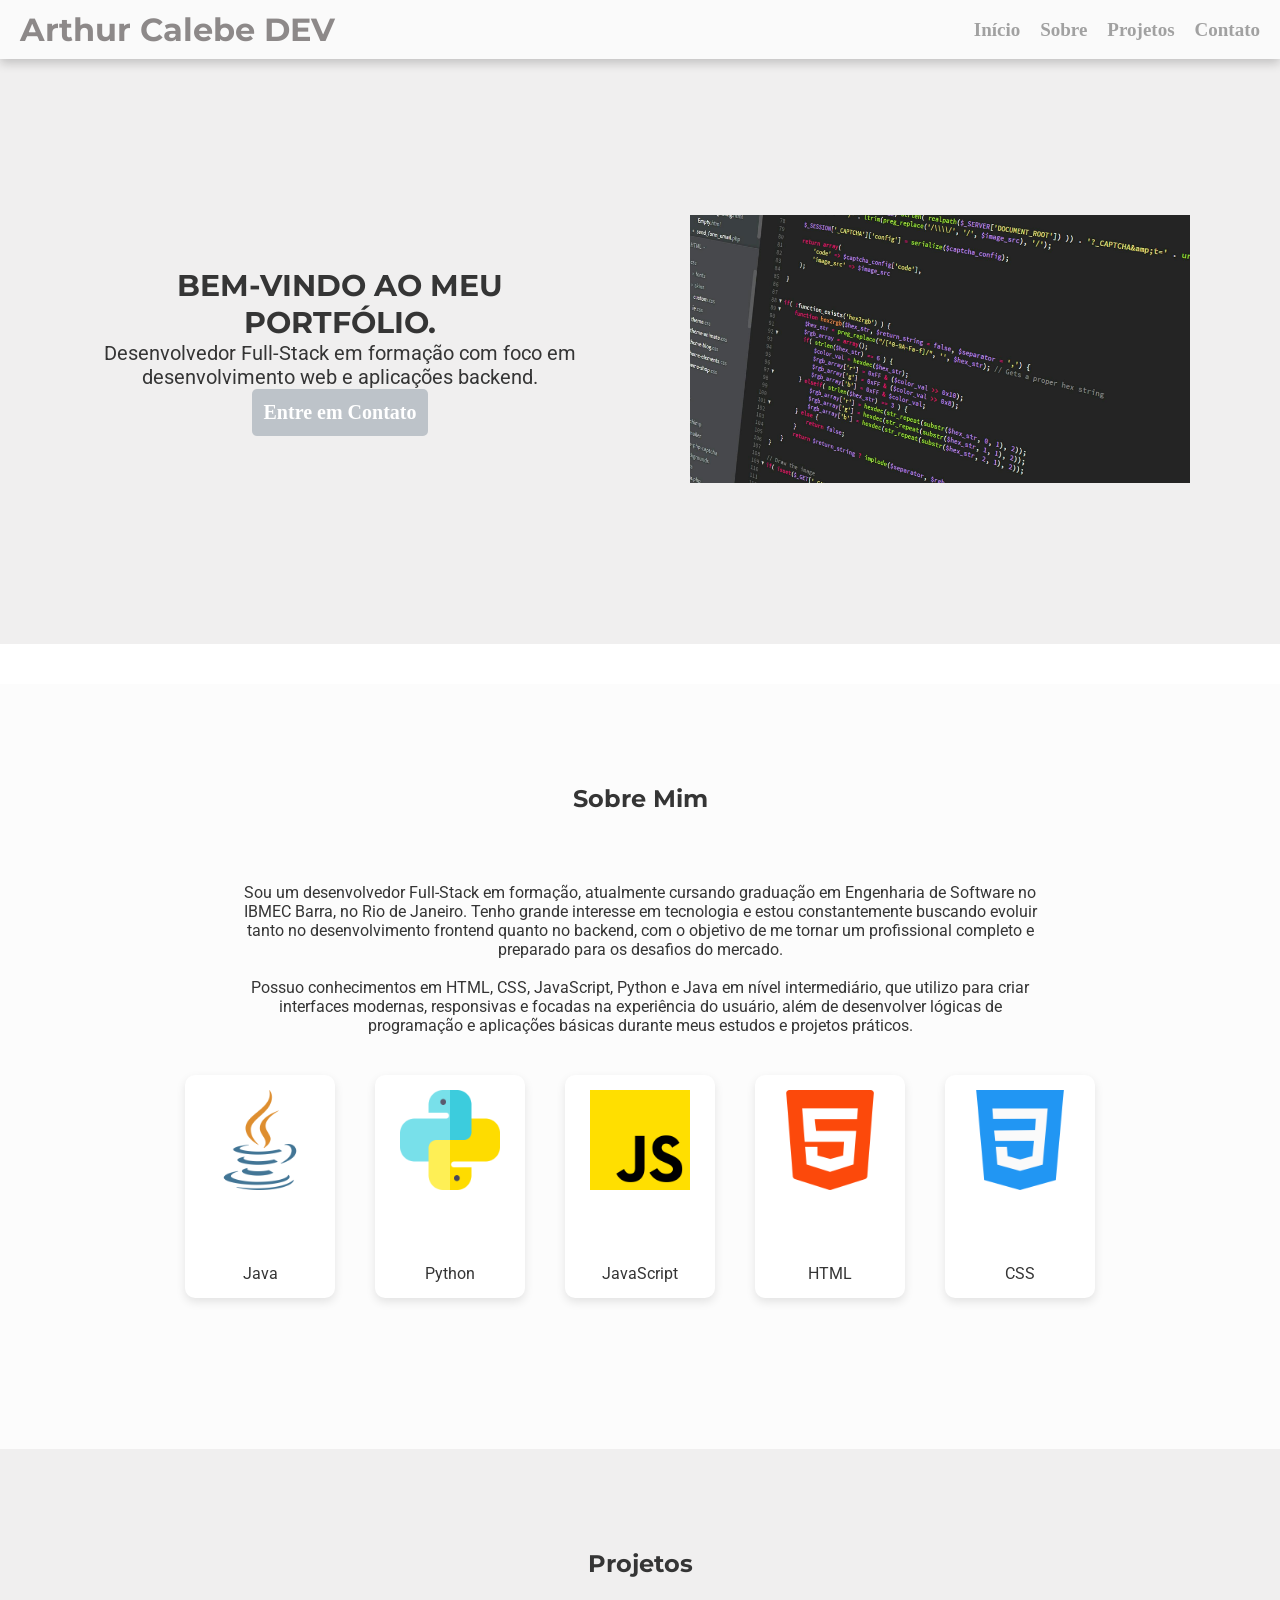
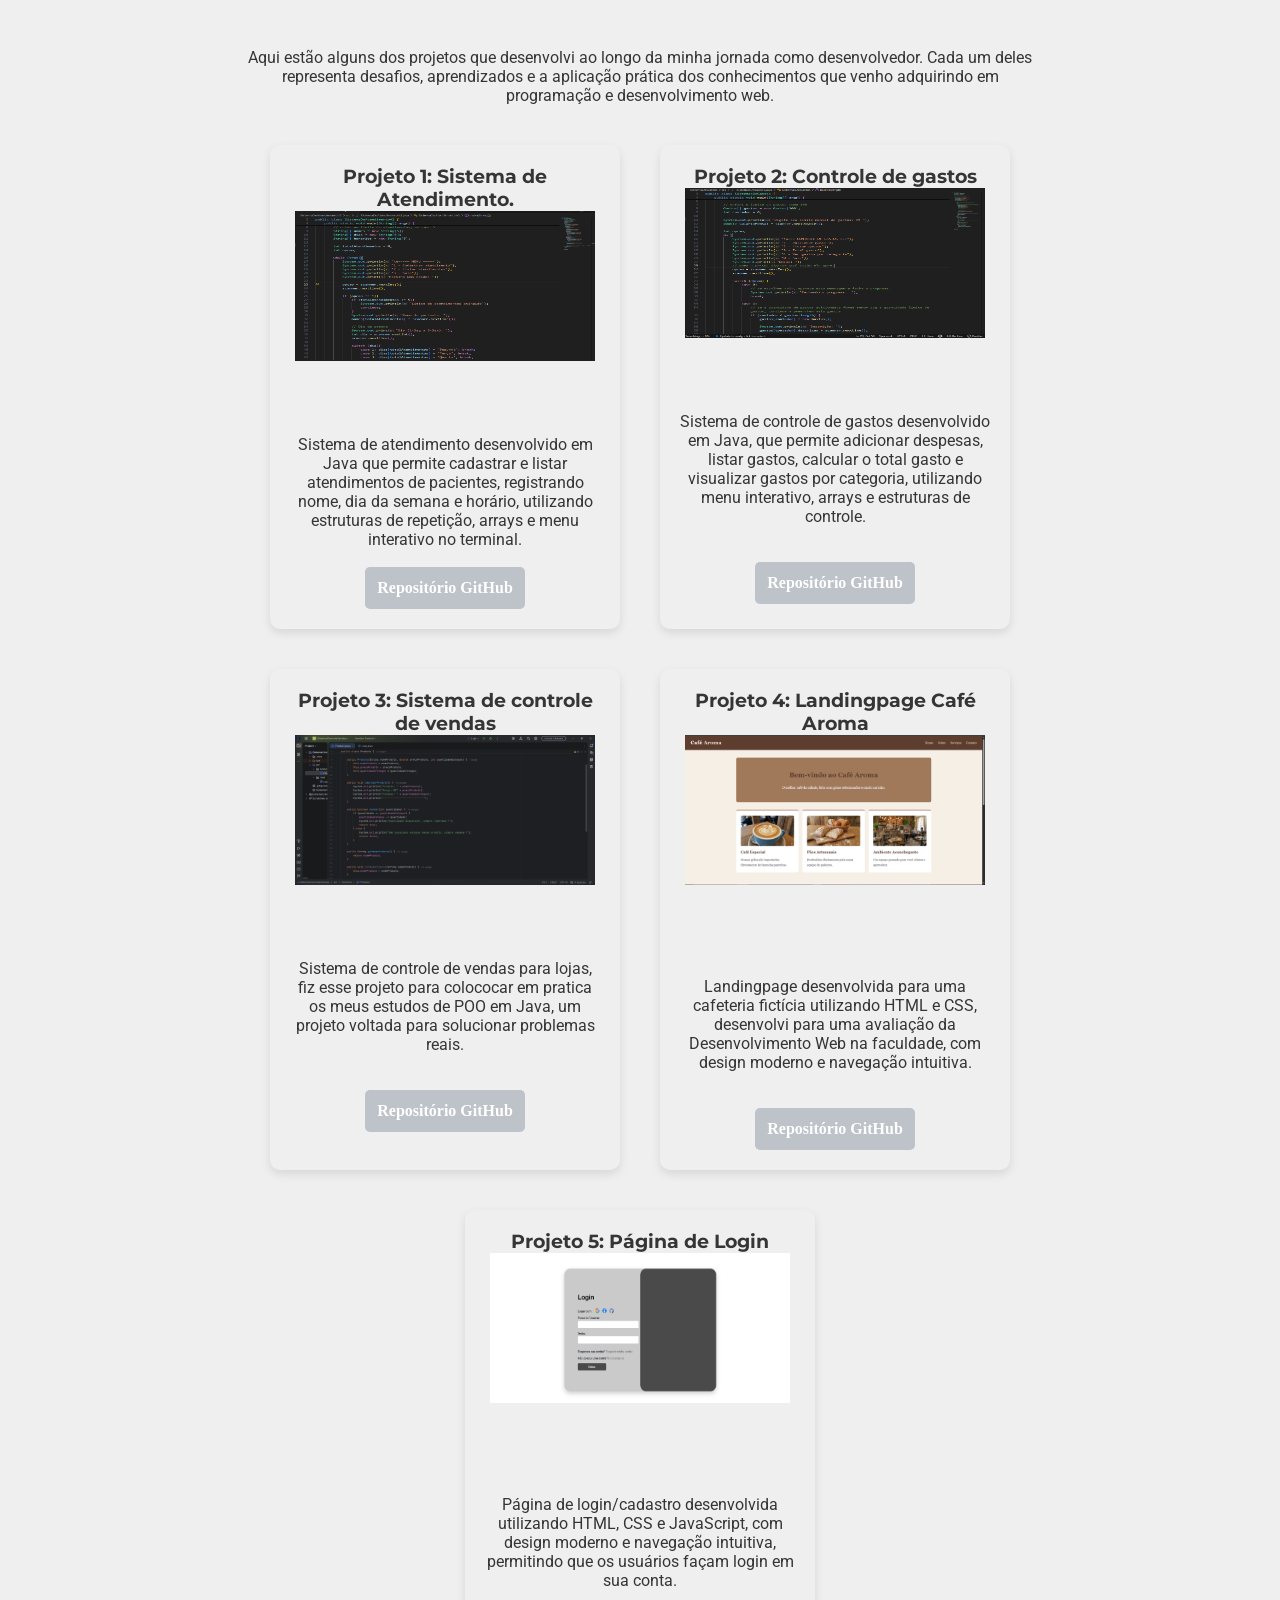
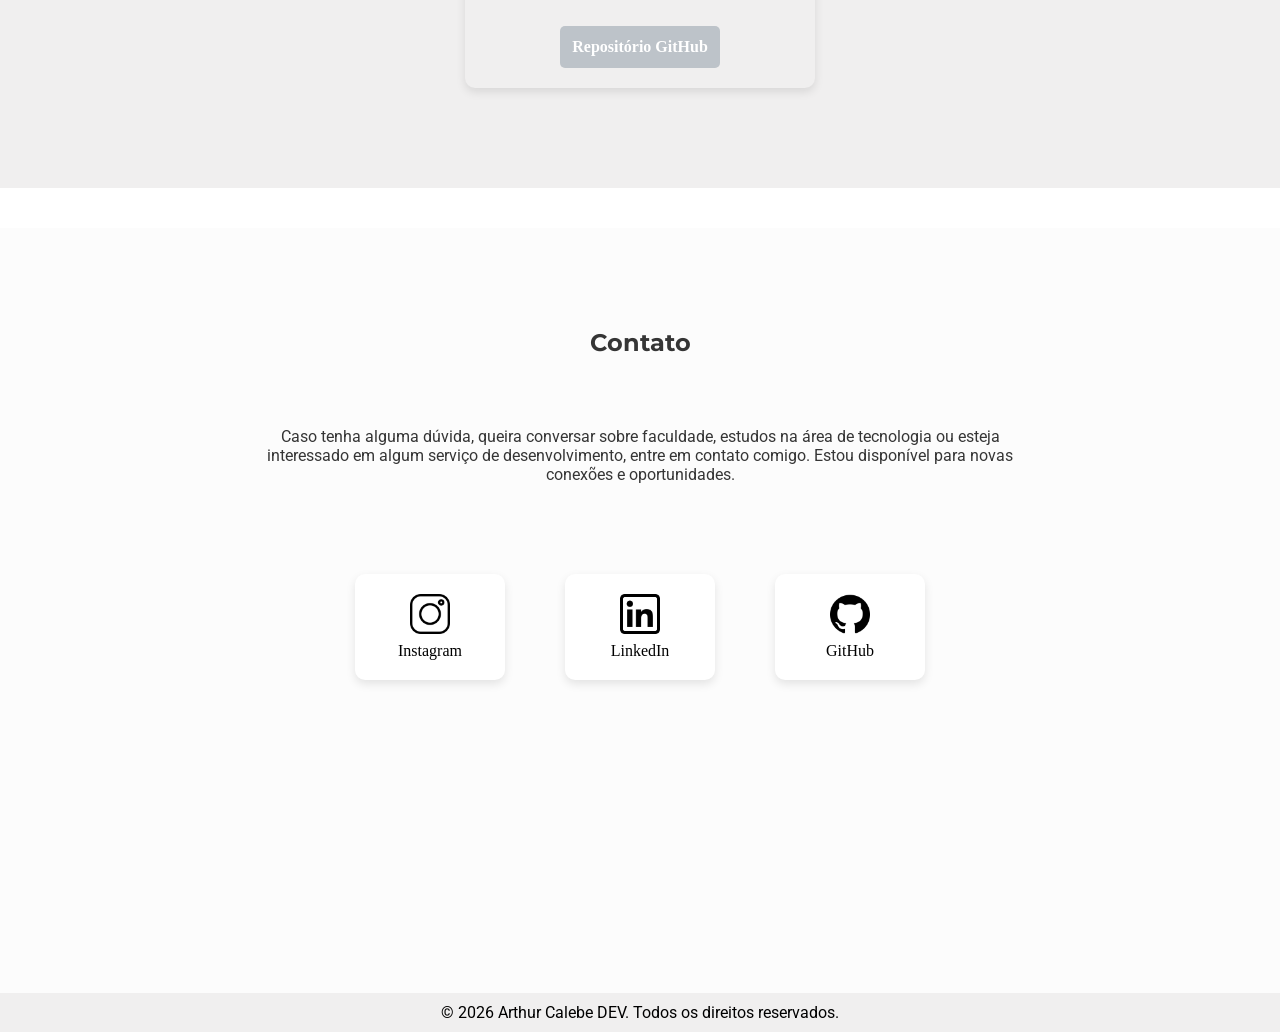
<file: index.html>
<!DOCTYPE html>
<html lang="pt-br">
<head>
    <meta charset="UTF-8">
    <meta name="viewport" content="width=device-width, initial-scale=1.0">
    <link rel="stylesheet" href="style.css">
    <title>Arthur Calebe DEV</title>
</head>
<body>
    
    <header>
        <h1>Arthur Calebe DEV</h1>

        <button class="menu-hamburguer" id="menuToggle" aria-label="Abrir menu">&#9776;</button>

        <nav class="Links" id="menuNav">
            <ul>
                <li><a href="#home">Início</a></li>
                <li><a href="#sobre">Sobre</a></li>
                <li><a href="#servicos">Projetos</a></li>
                <li><a href="#contato">Contato</a></li>
            </ul>
        </nav>
    </header>

    <section id="home">
        <div class="content">
            <h2>BEM-VINDO AO MEU PORTFÓLIO.</h2>
            <p>Desenvolvedor Full-Stack em formação com foco em desenvolvimento web e aplicações backend.</p>
            <a href="https://www.linkedin.com/in/arthur-calebe-a411b9319" class="btn" target="_blank">Entre em Contato</a>
        </div>

        <div class="img-home">
            <img src="img/pexels-pixabay-270348.jpg" alt="Código no computador" width="500">
        </div>
    </section>

    <section id="sobre">
        <h2>Sobre Mim</h2>
        <p>Sou um desenvolvedor Full-Stack em formação, atualmente cursando graduação em Engenharia de Software no IBMEC Barra, no Rio de Janeiro. Tenho grande interesse em tecnologia e estou constantemente buscando evoluir tanto no desenvolvimento frontend quanto no backend, com o objetivo de me tornar um profissional completo e preparado para os desafios do mercado.
            <br>
            <br>
        Possuo conhecimentos em HTML, CSS, JavaScript, Python e Java em nível intermediário, que utilizo para criar interfaces modernas, responsivas e focadas na experiência do usuário, além de desenvolver lógicas de programação e aplicações básicas durante meus estudos e projetos práticos.
        </p>
        <div class="tecnologias">
        <div class="card-skill">
            <img src="img/java.png" alt="Logo Java" width="100">
            <p>Java</p>
        </div>

        <div class="card-skill">
            <img src="img/python.png" alt="Logo Python" width="100">
            <p>Python</p>
        </div>

        <div class="card-skill">
            <img src="img/js.png" alt="Logo JavaScript" width="100">
            <p>JavaScript</p>
        </div>

        <div class="card-skill">
            <img src="img/html-5.png" alt="Logo HTML" width="100">
            <p>HTML</p>
        </div>

        <div class="card-skill">
            <img src="img/css-3.png" alt="Logo CSS" width="100">
            <p>CSS</p>
        </div>
        </div>
    </section>

    <section id="servicos">
        <h2>Projetos</h2>
        <p>Aqui estão alguns dos projetos que desenvolvi ao longo da minha jornada como desenvolvedor. Cada um deles representa desafios, aprendizados e a aplicação prática dos conhecimentos que venho adquirindo em programação e desenvolvimento web.</p>
        <div id="projetos">

            <div class="atendimento">
                <h3>Projeto 1: Sistema de Atendimento.</h3>
                <img src="img/imgProjetos/SistemaDeAtendimentoV2.PNG" alt="Projeto 1" width="300" height="150">
                <p>Sistema de atendimento desenvolvido em Java que permite cadastrar e listar atendimentos de pacientes, registrando nome, dia da semana e horário, utilizando estruturas de repetição, arrays e menu interativo no terminal.</p>
                <br>
                <a href="https://github.com/Arthur-Calebe/SistemaDeAtendimentoV2" class="btn" target="_blank">Repositório GitHub</a>
            </div>

            <div class="gerenciamento">
                <h3>Projeto 2: Controle de gastos</h3>
                <img src="img/imgProjetos/ControleDeGastos.PNG" alt="Projeto 2" width="300" height="150">
                <p>Sistema de controle de gastos desenvolvido em Java, que permite adicionar despesas, listar gastos, calcular o total gasto e visualizar gastos por categoria, utilizando menu interativo, arrays e estruturas de controle.</p>
                <br>
                <br>
                <a href="https://github.com/Arthur-Calebe/Sistema-de-Gastos" class="btn" 
                target="_blank">Repositório GitHub</a>
            </div>

            <div class="sistemaDeVendas">
                <h3>Projeto 3: Sistema de controle de vendas</h3>
                <img src="img/Loja02.PNG" alt="Projeto 4" width="300" height="150">
                <br>
                <p>Sistema de controle de vendas para lojas, fiz esse projeto para colococar em pratica os meus estudos de POO em Java, um projeto voltada para solucionar problemas reais.</p>
                <br>
                <br>
                <a href="https://github.com/Arthur-Calebe/SistemaControleVendas" class="btn" target="_blank">Repositório GitHub</a>
            </div>
            
            <div class="cafeAroma">
                <h3>Projeto 4: Landingpage Café Aroma</h3>
                <img src="img/imgProjetos/homeCadeAroma.PNG" alt="Projeto 3" width="300" height="150">
                <br>
                <br>
                <p>Landingpage desenvolvida para uma cafeteria fictícia utilizando HTML e CSS, desenvolvi para uma avaliação da Desenvolvimento Web na faculdade, com design moderno e navegação intuitiva.</p>
                <br>
                <br>
                <a href="https://github.com/Arthur-Calebe/Cafe--Aroma" class="btn" target="_blank">Repositório GitHub</a>
            </div>

            <div class="páginaLogin">
                <h3>Projeto 5: Página de Login</h3>
                <img src="img/imgProjetos/ProjetoLogin.PNG" alt="Projeto 4" width="300" height="150">
                <br>
                <br>
                <p>Página de login/cadastro desenvolvida utilizando HTML, CSS e JavaScript, com design moderno e navegação intuitiva, permitindo que os usuários façam login em sua conta.</p>
                <br>
                <br>
                <a href="https://github.com/Arthur-Calebe/TelaDeLogin" class="btn" target="_blank">Repositório GitHub</a>
            </div>
        </div>

        
    </section>

    <section id="contato">
        <h2>Contato</h2>
        <p>Caso tenha alguma dúvida, queira conversar sobre faculdade, estudos na área de tecnologia ou esteja interessado em algum serviço de desenvolvimento, entre em contato comigo. Estou disponível para novas conexões e oportunidades.</p>
        <div class="redes">
            <div class="caixa-insta">
                <a class="instagram" href="https://www.instagram.com/arthurcalebe__" target="_blank">
                <img src="img/instagram (1).png" alt="Instagram" width="40">
                <span>Instagram</span>
                </a>
            </div>
            <div class="caixa-linkedin">
                <a class="linkedin" href="https://www.linkedin.com/in/arthur-calebe-a411b9319" target="_blank">
                <img src="img/linkedin.png" alt="LinkedIn" width="40">
                <span>LinkedIn</span>
                </a>
            </div>
            <div class="caixa-github">
                <a class="github" href="https://www.github.com/arthur-calebe" target="_blank">
                <img src="img/github (1).png" alt="GitHub" width="40">
                <span>GitHub</span>
                </a>
            </div>
        </div>
    </section>

    <footer>
    <p>&copy; 2026 Arthur Calebe DEV. Todos os direitos reservados.</p>
    </footer>

    <script>
        const menuToggle = document.getElementById('menuToggle');
        const menuNav = document.getElementById('menuNav');

        menuToggle.addEventListener('click', () => {
            menuNav.classList.toggle('open');
        });

        /* Fecha o menu ao clicar em qualquer link */
        menuNav.querySelectorAll('a').forEach(link => {
            link.addEventListener('click', () => {
                menuNav.classList.remove('open');
            });
        });
    </script>

</body>
</html>
</file>
<file: style.css>
@import url('https://fonts.googleapis.com/css2?family=Poetsen+One&family=Rakkas&family=Roboto:ital,wght@0,100..900;1,100..900&display=swap');

@import url('https://fonts.googleapis.com/css2?family=Montserrat:ital,wght@0,100..900;1,100..900&family=Poetsen+One&family=Rakkas&family=Roboto:ital,wght@0,100..900;1,100..900&display=swap');

h1, h2, h3 {
    font-family: 'Montserrat', sans-serif;
}

p {
    font-family: 'Roboto', sans-serif;
}

*{
    margin: 0px;
    padding: 0px;
    box-sizing: border-box;
}

html{
    scroll-behavior: smooth; /*faz com que sempre q você clique no link do nav a tela te leve de forma suave para a area*/
}

header{
    color: #8d8989;
    padding: 10px 20px;
    background-color: rgb(250, 250, 250);

    display: flex;
    align-items: center;
    justify-content: space-between; /*Para deixar lado a lado*/
    box-shadow: 0px 4px 10px rgba(0,0,0,0.2);/*Sombra*/

    position: sticky; /* faz o header ficar "grudado" no topo*/
    top: 0; /*definir que ele fique colado no topo*/
    z-index: 1000;/*Garantir que ele fique por cima das outras coisas*/
}

/* MENU HAMBURGUER — só aparece no mobile */
.menu-hamburguer {
    display: none;
    background: none;
    border: none;
    font-size: 28px;
    cursor: pointer;
    color: #8d8989;
    line-height: 1;
    padding: 4px 8px;
    transition: color 0.2s;
}

.menu-hamburguer:hover {
    color: #353535;
}

.Links ul{
    list-style: none;
    display: flex;
    gap: 20px;
    margin: 0;
    padding: 0;
}

.Links a{
    text-decoration: none;
    color: #a1a1a1;
    font-weight: bold;
    font-size: 19px;
}

#home{
    font-size: 20px;
    color: #353535;
    background-color: #f0efef;
    padding-top: 5px;
    display: flex;
    flex-wrap: nowrap;
    text-align: center;
    justify-content: center;
    align-items: center;
    gap: 100px;
    min-height: 65vh;

    padding: 0 80px;
}

.content {
    max-width: 500px;
}

.btn{
    display: inline-block;
    background-color: #bdc3c9;
    color: white;
    padding: 12px;
    text-decoration: none;
    border-radius: 5px;
    font-weight: bold;
}

#sobre{
    color: #353535;
    justify-content: space-between;
    background-color: #fcfcfc;
    text-align: center;
    justify-content: center;
    align-items: center;
    margin-top: 40px;
    gap: 80px;
    padding: 100px 80px;
    min-height: 85vh;
}

#sobre p {
    max-width: 800px;
    margin: 0 auto;   /* centraliza o bloco */
    text-align: center;
    margin-top: 70px;
}

#servicos{
    color: #353535;
    justify-content: space-between;
    background-color: #f0efef;
    text-align: center;
    justify-content: center;
    align-items: center;
    gap: 80px;
    padding: 100px 80px;
    min-height: 85vh;
}

#servicos p {
    max-width: 800px;
    margin: 0 auto;   /* centraliza o bloco */
    text-align: center;
    margin-top: 70px;
}

#contato{
    color: #353535;
    justify-content: space-between;
    background-color: #fcfcfc;
    padding-top: 5px;
    margin-top: 40px;
    text-align: center;
    justify-content: center;
    align-items: center;
    gap: 80px;
    padding: 100px 80px;
    min-height: 85vh;
}

#contato p{
    max-width: 800px;
    margin: 0 auto;   /* centraliza o bloco */
    text-align: center;
    margin-top: 70px;
}

.redes{
    display: flex;
    gap: 60px;
    justify-content: center;
    flex-wrap: wrap;
}

.redes a {
    display: flex;
    flex-direction: column;
    align-items: center;

    text-decoration: none;
    color: black;
}

.redes img{
    margin-bottom: 8px;
}

.caixa-insta, .caixa-linkedin, .caixa-github {
    background-color: white;
    padding: 20px;
    width: 150px;
    text-align: center;
    margin-top: 90px;
    border-radius: 10px;
    box-shadow: 0 4px 10px rgba(0,0,0,0.1);
}

.tecnologias{
    display: flex;
    justify-content: center;
    gap: 40px;
    flex-wrap: wrap;
    margin-top: 40px;
}

.card-skill{
    background-color: white;
    padding: 15px;
    width: 150px;
    text-align: center;
    border-radius: 10px;
    box-shadow: 0 4px 10px rgba(0,0,0,0.1);
    transition: transform 0.3s ease, box-shadow 0.3s ease;
}

#projetos{
    display: flex;
    justify-content: center;
    gap: 40px;
    margin-top: 40px;
    flex-wrap: wrap; /* já ajuda em telas médias */
}

.gerenciamento, .cafeAroma, .atendimento, .páginaLogin, .sistemaDeVendas{
    width: 350px;
    background: #f0efef;
    padding: 20px;
    border-radius: 10px;
    box-shadow: 0px 4px 10px rgba(0,0,0,0.1);
    text-align: center;
    transition: transform 0.3s ease, box-shadow 0.3s ease;
}

footer{
    background-color: #f0efef;
    text-align: center;
    padding-top: 10px;
    padding-bottom: 10px;
}

.atendimento:hover, .gerenciamento:hover, .cafeAroma:hover, .páginaLogin:hover, .sistemaDeVendas:hover{
    background-color: white;
    box-shadow: 0px 4px 10px rgba(0,0,0,0.5);
    transform: translateY(-10px);
}

.Java:hover, .css:hover, .html:hover, .Python:hover, .JavaScript:hover, .caixa-linkedin:hover, .caixa-github:hover{
    background-color: #ebebeb;
    box-shadow: 0px 4px 10px rgba(0,0,0,0.5);
    transform: translateY(-10px);
}

.caixa-insta:hover, .caixa-wpp:hover{
    background-color: #e4e4e4;
    box-shadow: 0px 4px 10px rgba(0,0,0,0.5);
}

.btn:hover{
    background-color: #353535;
    box-shadow: 0px 4px 10px rgba(0,0,0,0.5);
}

.Links a:hover{
    color: #353535;
}

.img-home:hover{
    box-shadow: 0px 4px 10px rgba(0,0,0,0.5);
}

/* ================================
   RESPONSIVIDADE — TABLET (≤ 1024px)
   ================================ */
@media (max-width: 1024px) {

    #home {
        gap: 50px;
        padding: 40px 40px;
    }

    #sobre,
    #servicos,
    #contato {
        padding: 80px 40px;
    }

    .gerenciamento, .cafeAroma, .atendimento, .páginaLogin, .sistemaDeVendas {
        width: 300px;
    }

    .gerenciamento img, .cafeAroma img, .atendimento img, .páginaLogin img, .sistemaDeVendas img {
        width: 100%;
        height: auto;
    }
}

/* ================================
   RESPONSIVIDADE — MOBILE (≤ 768px)
   ================================ */
@media (max-width: 768px) {

    /* Header: hamburguer ativo */
    header {
        flex-wrap: wrap;
        padding: 14px 20px;
        gap: 0;
    }

    header h1 {
        font-size: 18px;
        flex: 1;
    }

    .menu-hamburguer {
        display: block;
    }

    /* Nav fechado por padrão no mobile */
    .Links {
        display: none;
        width: 100%;
        order: 3;
        background-color: rgb(250, 250, 250);
        border-top: 1px solid #e5e5e5;
        padding: 10px 0;
    }

    /* Nav aberto via JS */
    .Links.open {
        display: block;
    }

    .Links ul {
        flex-direction: column;
        gap: 0;
        align-items: center;
    }

    .Links ul li {
        width: 100%;
        text-align: center;
        padding: 12px 0;
        border-bottom: 1px solid #f0f0f0;
    }

    .Links ul li:last-child {
        border-bottom: none;
    }

    .Links a {
        font-size: 17px;
    }

    /* Seção home */
    #home {
        flex-direction: column;
        gap: 32px;
        text-align: center;
        padding: 40px 20px;
        align-items: center;
        min-height: auto;
    }

    .content {
        max-width: 100%;
    }

    .img-home {
        display: flex;
        justify-content: center;
    }

    .img-home img {
        width: 100%;
        max-width: 340px;
        height: auto;
    }

    /* Seções internas */
    #sobre,
    #servicos,
    #contato {
        padding: 60px 20px;
        min-height: auto;
        margin-top: 0;
    }

    #sobre p,
    #servicos p,
    #contato p {
        margin-top: 30px;
        font-size: 15px;
    }

    /* Projetos */
    #projetos {
        flex-direction: column;
        align-items: center;
        gap: 24px;
    }

    .gerenciamento, .cafeAroma, .atendimento, .páginaLogin, .sistemaDeVendas {
        width: 100%;
        max-width: 400px;
    }

    .gerenciamento img, .cafeAroma img, .atendimento img, .páginaLogin img, .sistemaDeVendas img {
        width: 100%;
        height: auto;
    }

    /* Redes sociais */
    .redes {
        flex-direction: column;
        align-items: center;
        gap: 20px;
    }

    .caixa-insta, .caixa-linkedin, .caixa-github {
        margin-top: 20px;
        width: 180px;
    }

    /* Tecnologias */
    .tecnologias {
        gap: 20px;
    }

    .Java, .css, .html, .Python, .JavaScript {
        width: 120px;
        padding: 15px;
    }
}

/* ================================
   RESPONSIVIDADE — MOBILE PEQUENO (≤ 400px)
   ================================ */
@media (max-width: 400px) {

    header h1 {
        font-size: 15px;
    }

    #home h2 {
        font-size: 20px;
    }

    #home p {
        font-size: 15px;
    }

    .Java, .css, .html, .Python, .JavaScript {
        width: 100px;
        padding: 12px;
    }

    .gerenciamento, .cafeAroma, .atendimento, .páginaLogin, .sistemaDeVendas {
        max-width: 100%;
    }
}
</file>
